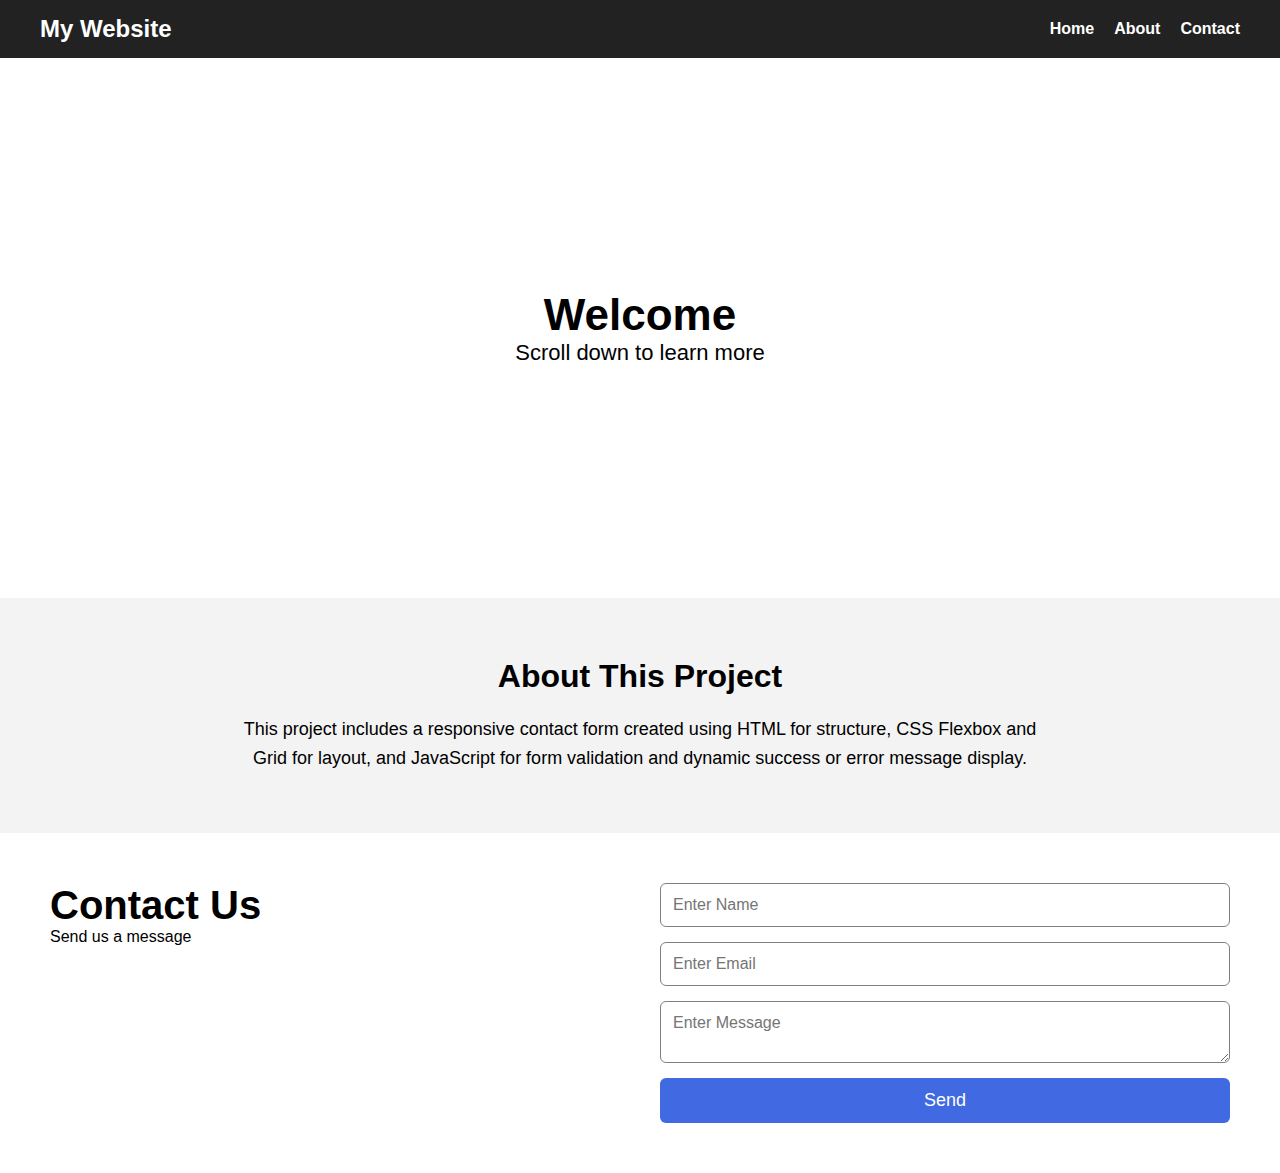
<file: Form and Responsive design/index.html>
<!DOCTYPE html>
<html lang="en">
<head>
    <meta charset="UTF-8">
    <meta name="viewport" content="width=device-width, initial-scale=1.0">
    <title>Contact Form Project</title>
    <link rel="stylesheet" href="style.css">
</head>
<body>

    <nav class="navbar">
        <h2>My Website</h2>
        <ul>
            <li><a href="#">Home</a></li>
            <li><a href="#about">About</a></li>
            <li><a href="#contact">Contact</a></li>
        </ul>
    </nav>

    <section class="hero">
        <h1>Welcome</h1>
        <p>Scroll down to learn more</p>
    </section>

    <section id="about" class="about-section">
        <h2>About This Project</h2>
        <p>This project includes a responsive contact form created using HTML for structure, CSS Flexbox and Grid for layout, and JavaScript for form validation and dynamic success or error message display.</p>
    </section>

    <section class="container" id="contact">
        <div class="left">
            <h1>Contact Us</h1>
            <p>Send us a message</p>
        </div>

        <div class="right">
            <form id="contactForm">
                <input type="text" id="name" placeholder="Enter Name">
                <input type="email" id="email" placeholder="Enter Email">
                <textarea id="message" placeholder="Enter Message"></textarea>
                <p id="formMessage"></p>
                <button type="submit">Send</button>
            </form>
        </div>
    </section>

<script src="script.js"></script>
</body>
</html>
</file>
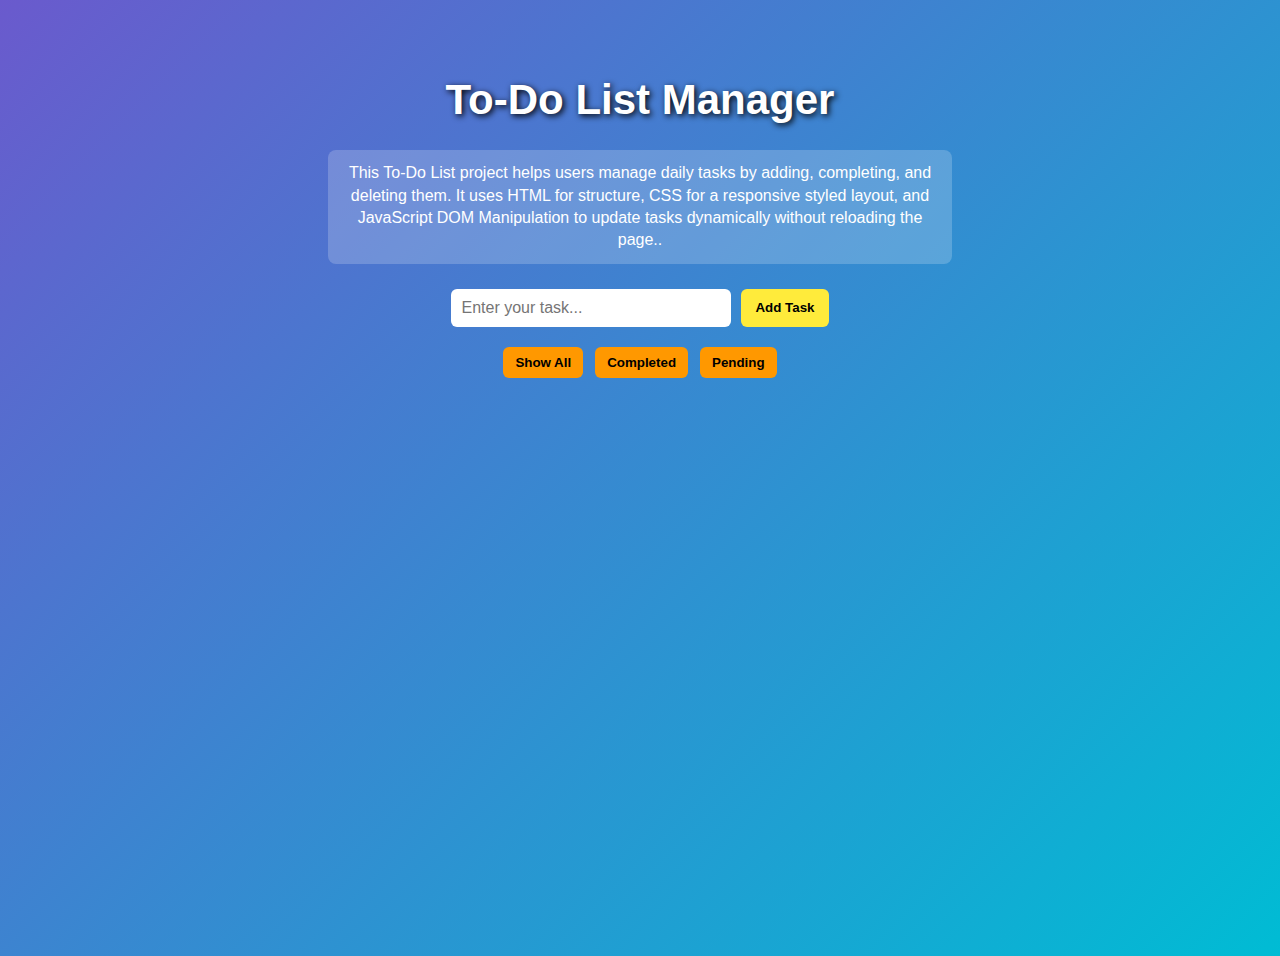
<file: todo-list/index.html>
<!DOCTYPE html>
<html lang="en">
<head>
    <meta charset="UTF-8">
    <meta name="viewport" content="width=device-width, initial-scale=1.0">
    <title>Colored To-Do List</title>
    <link rel="stylesheet" href="style.css">
</head>
<body>

    <h1 class="title">To-Do List Manager</h1>

    <p class="description">
        This To-Do List project helps users manage daily tasks by adding, completing, and deleting them.
        It uses HTML for structure, CSS for a responsive styled layout, and JavaScript DOM Manipulation to update tasks dynamically without reloading the page..
    </p>

    <div class="input-area">
        <input type="text" id="taskInput" placeholder="Enter your task...">
        <button id="addBtn">Add Task</button>
    </div>

    <div class="filter-buttons">
        <button id="showAll">Show All</button>
        <button id="showCompleted">Completed</button>
        <button id="showPending">Pending</button>
    </div>

    <ul id="taskList"></ul>

<script src="script.js"></script>
</body>
</html>
</file>
<file: Form and Responsive design/style.css>
* {
    margin: 0;
    padding: 0;
    box-sizing: border-box;
    font-family: sans-serif;
}

html {
    scroll-behavior: smooth;
}

.navbar {
    display: flex;
    justify-content: space-between;
    align-items: center;
    padding: 15px 40px;
    background: #222;
    color: white;
}

.navbar ul {
    display: flex;
    gap: 20px;
    list-style: none;
}

.navbar a {
    text-decoration: none;
    color: white;
    font-weight: bold;
}

.hero {
    height: 60vh;
    display: flex;
    flex-direction: column;
    justify-content: center;
    text-align: center;
    font-size: 22px;
}

.about-section {
    padding: 60px 20px;
    background: #f3f3f3;
    text-align: center;
}

.about-section h2 {
    margin-bottom: 20px;
    font-size: 32px;
}

.about-section p {
    max-width: 800px;
    margin: auto;
    font-size: 18px;
    line-height: 1.6;
}

.container {
    display: grid;
    grid-template-columns: 1fr 1fr;
    padding: 50px;
    gap: 40px;
}

.left h1 {
    font-size: 40px;
}

.right form {
    display: flex;
    flex-direction: column;
    gap: 15px;
}

input, textarea {
    padding: 12px;
    font-size: 16px;
    border-radius: 6px;
    border: 1px solid gray;
}

button {
    padding: 12px;
    border: none;
    border-radius: 6px;
    background: royalblue;
    color: white;
    font-size: 18px;
    cursor: pointer;
}

#formMessage {
    display: none;
    text-align: center;
    padding: 10px;
    border-radius: 5px;
    font-weight: bold;
}

@media (max-width: 768px) {
    .container {
        grid-template-columns: 1fr;
    }
}
</file>
<file: todo-list/style.css>
body {
  font-family: Poppins, sans-serif;
  background: linear-gradient(135deg, #6a5acd, #00bcd4);
  color: white;
  display: flex;
  flex-direction: column;
  align-items: center;
  padding-top: 40px;
  min-height: 100vh;
}

.title {
  font-size: 42px;
  margin-bottom: 10px;
  text-shadow: 2px 2px 6px black;
}

.description {
  width: 80%;
  max-width: 600px;
  text-align: center;
  margin-bottom: 25px;
  line-height: 1.4;
  background: rgba(255,255,255,0.2);
  padding: 12px;
  border-radius: 8px;
}

.input-area {
  display: flex;
  gap: 10px;
  margin-bottom: 20px;
}

.input-area input {
  padding: 10px;
  font-size: 16px;
  width: 260px;
  border-radius: 6px;
  border: none;
  outline: none;
}

#addBtn {
  background: #ffeb3b;
  border: none;
  padding: 10px 14px;
  border-radius: 6px;
  cursor: pointer;
  font-weight: bold;
  transition: 0.3s;
}

#addBtn:hover {
  background: #fff176;
}

.filter-buttons {
  display: flex;
  gap: 12px;
  margin-bottom: 20px;
}

.filter-buttons button {
  background: #ff9800;
  border: none;
  padding: 8px 12px;
  border-radius: 6px;
  cursor: pointer;
  font-weight: bold;
  transition: 0.3s;
}

.filter-buttons button:hover {
  background: #ffb74d;
}

#taskList {
  width: 350px;
  list-style-type: none;
  padding: 0;
}

.task-item {
  background: rgba(255,255,255,0.25);
  color: white;
  padding: 12px;
  margin-bottom: 10px;
  border-radius: 6px;
  display: flex;
  justify-content: space-between;
  align-items: center;
  transition: 0.3s;
}

.task-item.completed {
  background: rgba(0,0,0,0.4);
  text-decoration: line-through;
  opacity: 0.7;
}

.complete-btn {
  background: #4caf50;
  border: none;
  padding: 6px 10px;
  border-radius: 6px;
  cursor: pointer;
}

.delete-btn {
  background: #f44336;
  border: none;
  padding: 6px 10px;
  border-radius: 6px;
  cursor: pointer;
}

.btn-group button:hover {
  opacity: 0.8;
}
</file>
